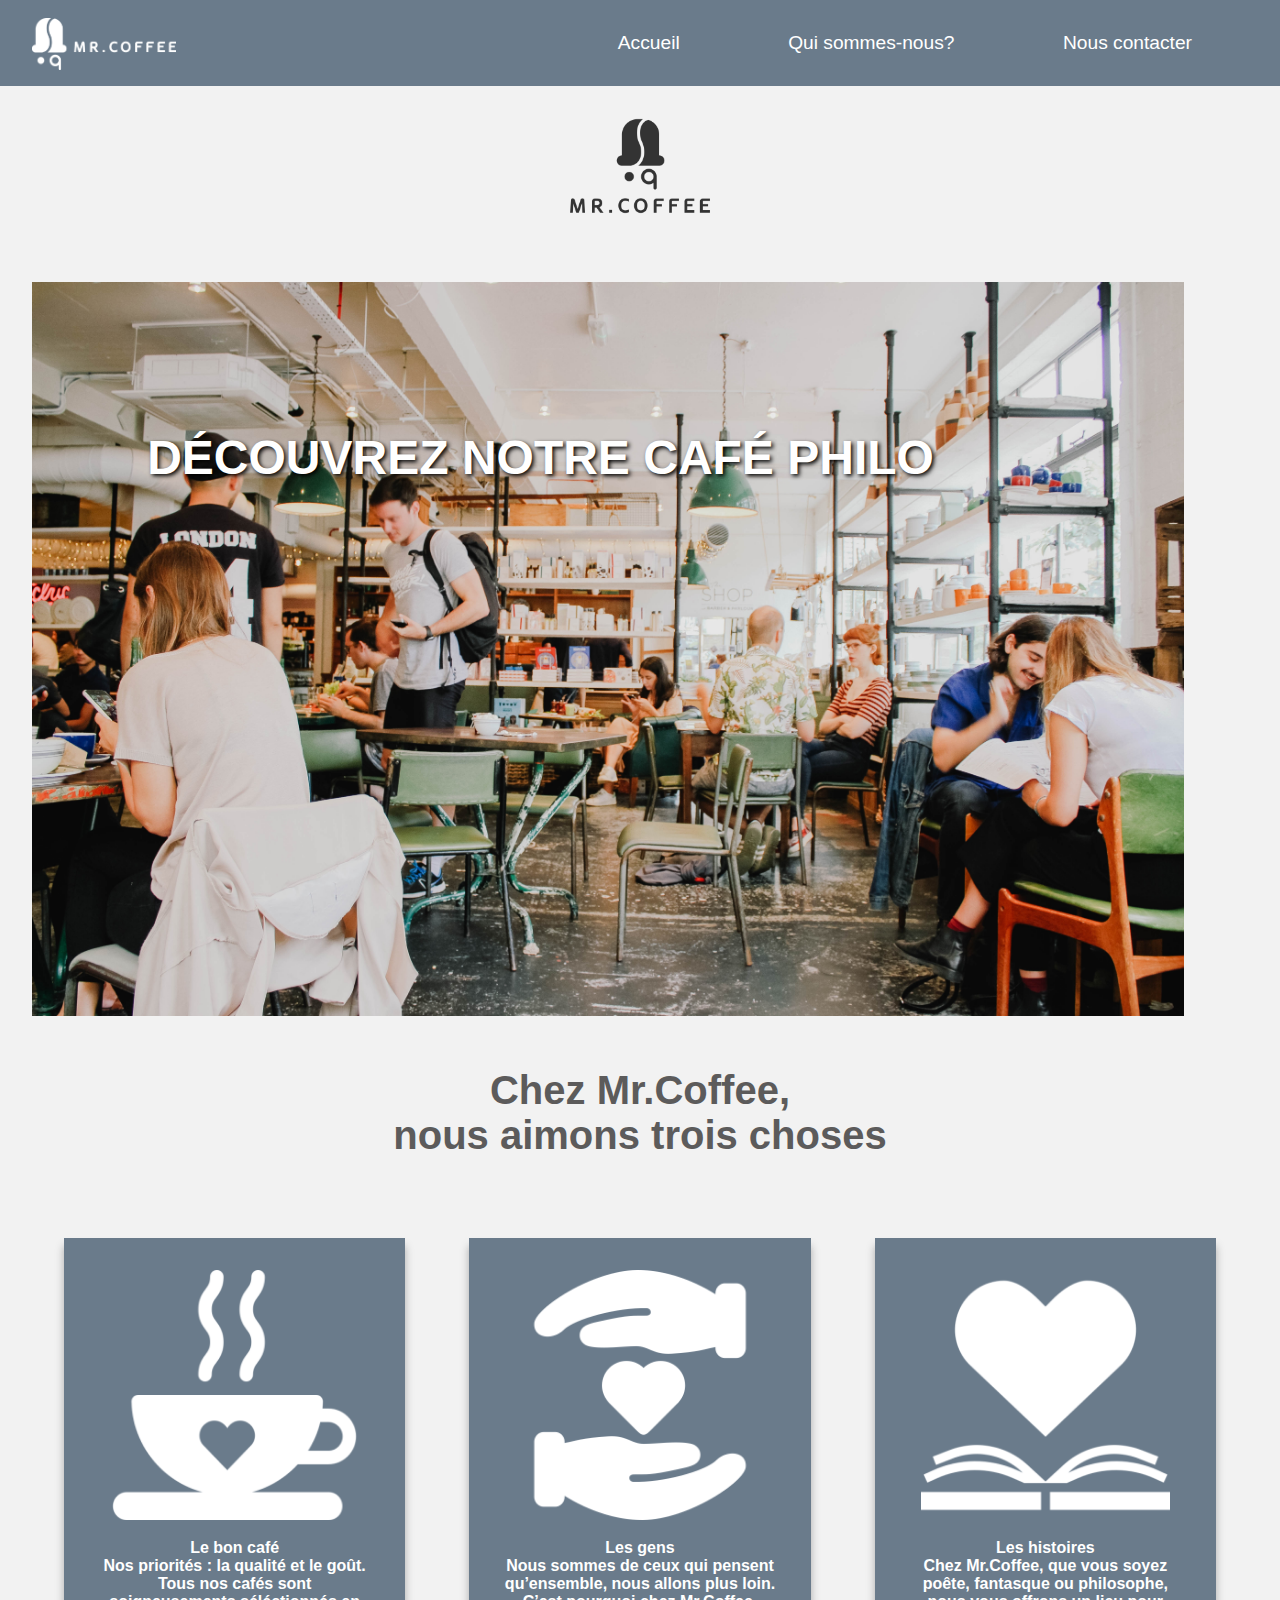
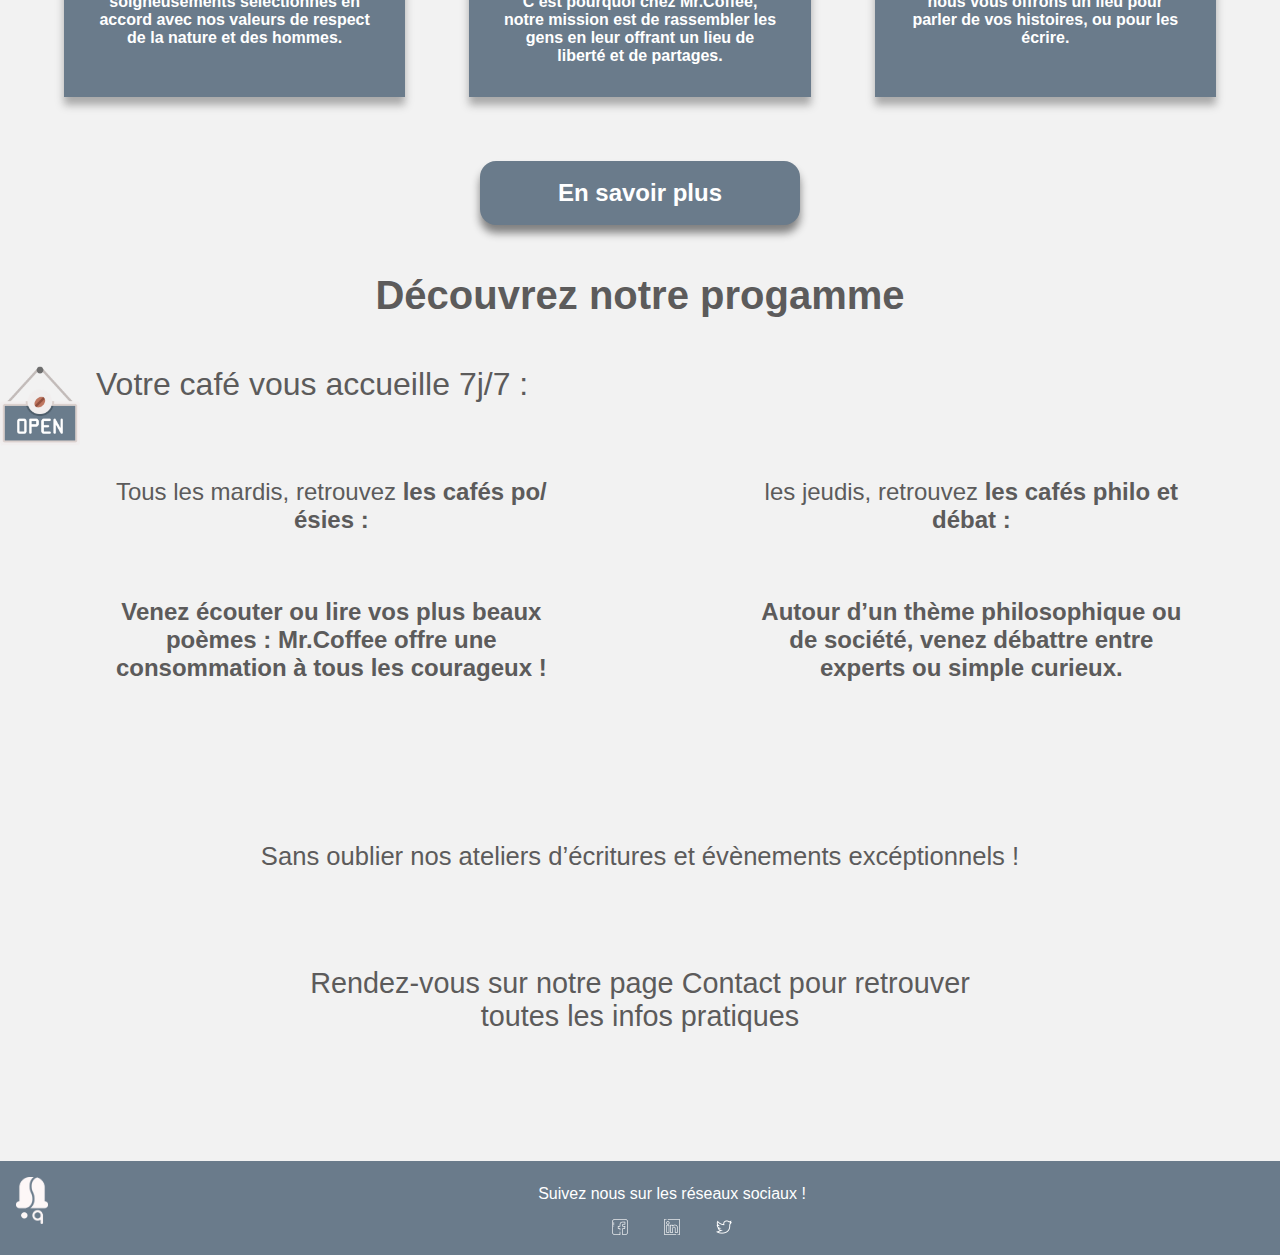
<file: index.html>
<!DOCTYPE html>
<html lang="en">
<head>
    <meta charset="UTF-8">
    <meta http-equiv="X-UA-Compatible" content="IE=edge">
    <meta name="viewport" content="width=device-width, initial-scale=1.0">
    <link rel="stylesheet" href= "./application.css">
    <title>Home page</title>
</head>
<body>
    <header>
    <!-- Nav bar begins header -->
    <nav>
         <img src="./assets/full_logo_white.png"
                alt="Mr Coffee logo-Size small"/>
        <ul>
            <li><a href="./index.html" target="_self" >Accueil</a></li>
            <li><a href="./about.html" target="_self" >Qui sommes-nous?</a></li>
            <li><a href="./contact.html" target="_self" >Nous contacter</a></li>
        </ul>
    </nav>
    <!-- Nav bar ends here -->
    </header>
    <main>
        <!-- The main logo -->
        <div class="mainLogo">
            <img src="./assets/logo_mrcoffee.png" alt="Mr Coffee logo-Size big">
        </div>
        <!-- The cafe pic -->
        <div class="cafePic1">
        <img src="./assets/mr_coffee_salle.jpg" alt="The cafe pic with a lot of customers"/>
        <h2 class="cafeName">DÉCOUVREZ NOTRE CAFÉ PHILO</h2>
        </div>
        <!-- text before the 3 cards -->
        <div class="txtBfrCard">
        <p>Chez Mr.Coffee,</p>
        <p>nous aimons trois choses</p>
        </div>
        <!-- Three cards -->
        <div class="threeCards">
            <div class="card">
                <img src="./assets/icon_café.png" alt="coffee icon">
                <p>Le bon café</p>
                <p>Nos priorités : la qualité et le goût.
                   Tous nos cafés sont soigneusements
                   séléctionnés en accord avec nos
                   valeurs de respect de la nature et des
                   hommes.</p>
            </div>
            <div class="card">
                <img src="./assets/icon_gens.png" alt="hands with a heart symbol between them indicating people working at the cafe">
                <p>Les gens</p>
                <p>Nous sommes de ceux qui pensent
                   qu’ensemble, nous allons plus loin.
                   C’est pourquoi chez Mr.Coffee, notre
                   mission est de rassembler les gens en
                   leur offrant un lieu de liberté et de
                   partages.</p>
            </div>
            <div class="card">
                <img src="./assets/icon_histoires.png" alt="Heart with a book below it indicating stories">
                <p>Les histoires</p>
                <p>Chez Mr.Coffee, que vous soyez
                   poête, fantasque ou philosophe, nous
                   vous offrons un lieu pour parler de
                   vos histoires, ou pour les écrire.</p>
            </div>
        </div>
        <!-- Text with a button like background -->
        <div class="btnTxt">
            <button class="btn">En savoir plus</button>
        <p class="txtBlBtn">Découvrez notre progamme</p>
        </div>
        <!-- Open pic and cafe info -->
        <div class="open">
            <img src="./assets/icon_open.png" alt="Open-indicating the cafe open days">
            <p>Votre café vous accueille 7j/7 :</p>
        </div>
        <div class="info">
          <div class="info1">
            <p><span>Tous les mardis,
               retrouvez</span> les cafés po/ésies :</p>
            <p>Venez écouter ou lire vos plus beaux 
               poèmes : Mr.Coffee offre une 
               consommation à tous les courageux !</p>
          </div>
          <div class="info2">
            <p><span>les jeudis,
                retrouvez </span>les cafés philo et débat :</p>
            <p>Autour d’un thème philosophique ou de 
            société, venez débattre entre experts ou 
            simple curieux.</p>
          </div>
        </div>
        <div class="moreInfo">
            <p class="p1">Sans oublier nos ateliers d’écritures et évènements excéptionnels !</p>
            <p class="p2">Rendez-vous sur notre page Contact pour retrouver<br>toutes les infos pratiques</p>
        </div>
    </main>
    <footer>
         <img class="footerLogo" src="./assets/logo_blanc.png" alt="small logo of the cafe"/>
         <p>Suivez nous sur les réseaux sociaux !</p>
        <div class="mediaLogo">
            <img src="./assets/logo_facebook.png" alt="facebook logo" >
            <img src="./assets/logo_linkedin.png" alt="logo_linkedin" >
            <img src="./assets/logo_twitter.png" alt="logo_twitter" >

        </div>
    </footer>
    
</body>
</html>
</file>
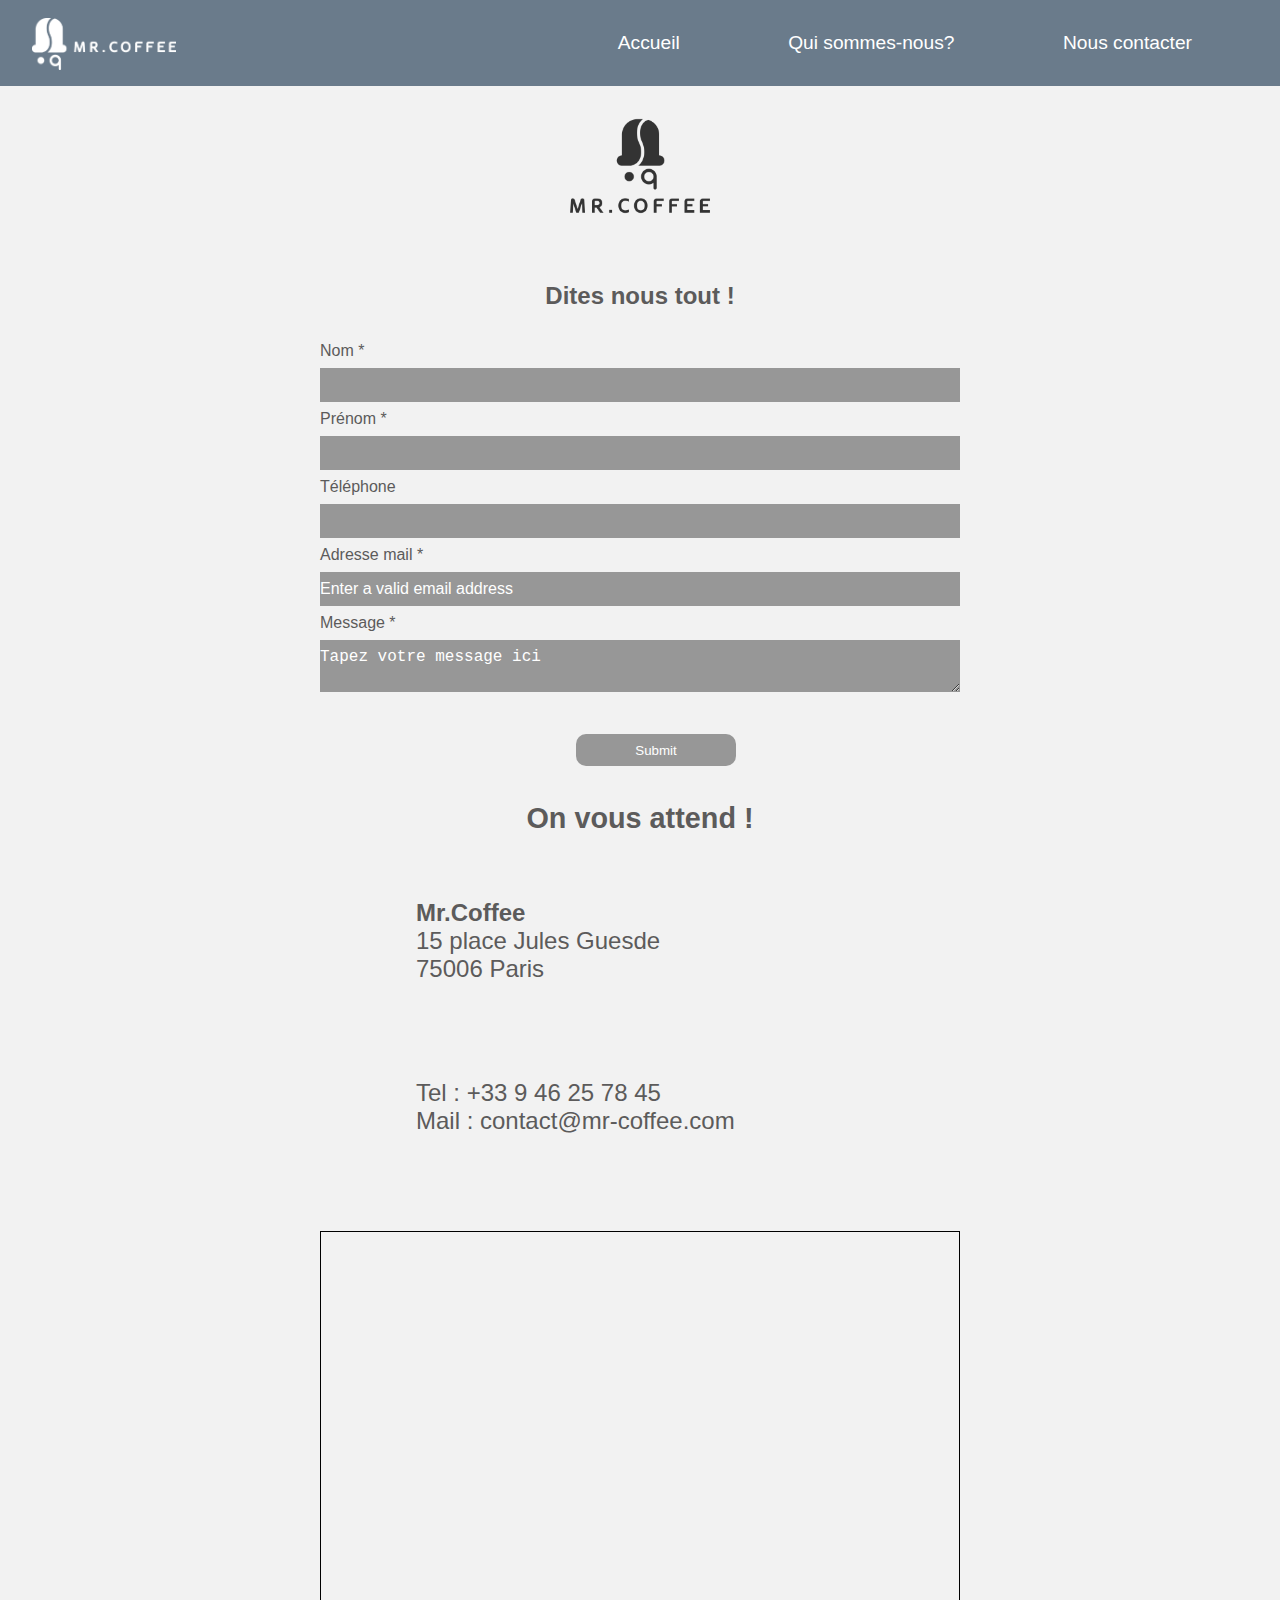
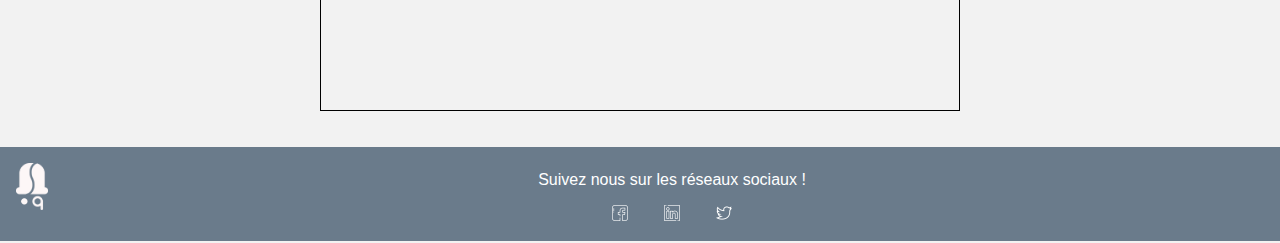
<file: contact.html>
<!DOCTYPE html>
<html lang="en">
<head>
   <meta charset="UTF-8">
   <meta http-equiv="X-UA-Compatible" content="IE=edge">
   <meta name="viewport" content="width=device-width, initial-scale=1.0">
   <link rel="stylesheet" href="./application.css">
   <link rel="stylesheet" href="./contact.css">
   <script type="text/javascript" src="./form.js" defer></script>
   <title>Contact Page</title>
</head>
<body>
 <header>
  <!-- Nav bar begins header -->
    <nav>
         <img src="./assets/full_logo_white.png" alt="Mr Coffee logo-Size small" />
          <ul>
            <li><a href="./index.html" target="_self" >Accueil</a></li>
            <li><a href="./about.html" target="_self" >Qui sommes-nous?</a></li>
            <li><a href="./contact.html" target="_self" >Nous contacter</a></li>
         </ul>
    </nav>
  <!-- Nav bar ends here -->
  </header>
  <main>
       <!-- The main logo -->
       <div class="mainLogo">
           <img src="./assets/logo_mrcoffee.png" alt="Mr Coffee logo-Size big">
       </div>
       <!-- Form starts here  -->
       <div class="formDiv">
      <h2>Dites nous tout !</h2>
      <form id="contactUS">
         <label class="lab1" for="fname">Nom *</label><br>
         <input type="text" id="fname" name="fname" required><br>

         <label class="lab1" for="lname">Prénom *</label><br>
         <input type="text" id="lname" name="lname" required><br>

         <label class="lab1" for="tnum">Téléphone</label><br>
         <input type="text" id="tnum" name="tnum"><br>

         <label class="lab1" for="email">Adresse mail *</label><br>
         <input type="text" id="email" name="email" required placeholder="Enter a valid email address"><br>

         <label class="lab1" for="message">Message *</label><br>
         <textarea type="text" id="message" name="message" required placeholder="Tapez votre message ici"></textarea> <br>

         <button type="submit" id="btn">Submit</button>
         
      </form>
   </div>
       <!-- Form ends here -->
      <!-- The Modal -->
      <div id="myModal" class="modal">
      
         <!-- Modal content -->
         <div class="modal-content">
           <div class="modalImg">
              <img src="./assets/logo_dark.png" alt="Mr Coffee cafe logo">
            </div>
            <div class="modalTxt">
            <p>MERCI</p>
               <p>Votre message a bien été envoyé !</p>
               <p>Nous essaierons d’y répondre au mieux dans les plus brefs délais. À bientot chez Mr.Coffee</p>
               <button id="closeBtn">FERMER</button>
            </div>
         </div>
      
      </div>
  <!-- Text after the logo -->
  <div class="afterLogo">
      <h2>On vous attend !</h2>
       <p><span>Mr.Coffee</span> <br>
         15 place Jules Guesde <br>
         75006 Paris</p>
       <p>Tel : +33 9 46 25 78 45 <br>
         Mail : contact@mr-coffee.com</p>
      </div>
      <div class="maps">
         <iframe
            src="https://www.google.com/maps/embed?pb=!1m18!1m12!1m3!1d2551.3619942724476!2d2.31856186774195!3d48.83680032571802!2m3!1f0!2f0!3f0!3m2!1i1024!2i768!4f13.1!3m3!1m2!1s0x47e671b5590a00b1%3A0x2711ee015c1c2b2e!2s15%20Rue%20Jules%20Guesde%2C%2075014%20Paris%2C%20France!5e0!3m2!1sen!2sau!4v1628907075033!5m2!1sen!2sau"
            allowfullscreen="" loading="lazy"></iframe>
      </div>
  </main>
  <footer>
     <img class="footerLogo" src="./assets/logo_blanc.png" alt="small logo of the cafe" />
      <p>Suivez nous sur les réseaux sociaux !</p>
     <div class="mediaLogo">
        <img src="./assets/logo_facebook.png" alt="logo_facebook" >
        <img src="./assets/logo_linkedin.png" alt="logo_linkedin" >
        <img src="./assets/logo_twitter.png" alt="logo_twitter" >
     </div>
  </footer>
</body>
</html>
</file>
<file: application.css>
/* Common for all pages */
*{
    margin: 0;
    padding: 0;
    box-sizing: border-box;
    /* border: 1px solid red; */
}
@import url('https://fonts.googleapis.com/css2?family=Roboto&display=swap');
:root{
    --ffam : 'Roboto', sans-serif;
    --bcolor: rgb(106,123,139);
    --tcolor1: white;
    --tcolor2: #5C5B5B;
    --bgPage: #F2F2F2;
}
body{
    font-family: var(--ffam);
    background-color: var(--bgPage);
    width: 100%;
}
header{
    width: 100%;
}
nav{
    background-color: var(--bcolor);
    color:var(--tcolor1);
    padding: 1rem;
    display: flex;
    justify-content: space-between;
    width: 100vw;
    /* float:right; */
}

nav img{
    width: 10rem;
    float:left;
    padding-left: 1rem;
    padding-top: 0.1rem;
}
nav ul{
    padding: 1rem;
  }

nav ul li{
  display: inline; 
  white-space: nowrap;
  font-size: 1.2rem;
  margin: 4rem 2rem;
}
nav ul li a{
    color: var(--tcolor1);
    padding: 1rem 1rem;
    margin-right: 0.5rem;
    text-decoration: none;
}
.mainLogo{
    text-align: center;
}
.mainLogo img{
      width: 10rem;
}
footer{
    width: 100vw;
    background-color: var(--bcolor);
    color: var(--tcolor1);
    clear:both;
    overflow:auto;
    text-align: center;
}
.footerLogo{
    /* height: 5rem; */
    width: 4rem;
    float:left;
    /* padding: 2rem 1rem 2rem 3rem; */
    padding: 1rem;
}
footer p{
    margin-top: 1.5rem;
    text-align: center;
    font-size:normal;
}
footer .mediaLogo{
    text-align: center;
}
footer .mediaLogo img{
    width: 2rem;
    padding: 0.5rem;
    margin: 0.5rem;
}
/* CSS for Index */

.cafePic1{
   color: var(--tcolor1);
   position: relative;
   text-align: center;
    width: 90%;
    margin: 2rem;
}
.cafePic1 img{
    width: 100%;
   height: 60%;
}

.cafePic1 .cafeName{
  color: var(--tcolor1);
  position: absolute;
  /* width: 100%; */
  top: 20%;
  left: 10%;
  /* transform: translateY(-50%); */
  font-size: 3rem;
  font-weight: bold;
  text-shadow: 2px 2px 4px #000000;
  text-align: center;
  /* padding: 0 2rem; */
 }
.txtBfrCard{
    text-align: center;
    color:var(--tcolor2);
    font-weight: bold;
    font-size: 2.5rem;
    padding: 1rem 1rem;
    margin: 2rem 2rem;
}
.threeCards{
    display: flex;
    margin: 2rem;
    
}
.card{
    box-shadow: 0 0.5rem 0.5rem 0 darkgrey;
    background-color:var(--bcolor);
    color:var(--tcolor1);
    font-size: 1rem;
    font-weight: bold;
    margin: 2rem;
    padding: 2rem;
    text-align: center;
    width: 30%;
}
.threeCards .card img{
    width: 90%;
    margin-bottom: 15px;
}
.threeCards .card .p{
    padding: 1rem;
}
.btnTxt{
        text-align: center;
}
.btn{
    border-radius: 1rem;
    background-color:var(--bcolor);
    color: var(--tcolor1);
    height: 4rem;
    width: 20rem;
    box-shadow: 0 0.5rem 0.5rem 0 gray;
    font-size: x-large;
    font-weight: bold;
     margin-top: auto;
     border-style: none;
}

.txtBlBtn{
    font-size: 2.5rem;
    font-weight: bold;
    text-align: center;
    color: var(--tcolor2);
    padding: 2rem;
    margin: 1rem;
}
.open{
    display: flex;
}
.open img{
    width: 5rem;
    height: 5rem;
}
.open p{
    padding-left: 1rem;
    font-size: 2rem;
    color: var(--tcolor2);
}
.info{
    display: flex;
    color: var(--tcolor2);
    font-size: large;
}
.info span{
    font-weight: normal;
}
.info1 p, .info2 p{
    font-weight: bold;
    text-align: center;
    padding: 2rem 6rem;
    font-size:1.5rem;
}
.moreInfo{
    text-align: center;
    padding: 2rem;
    margin: 2rem;
    color: var(--tcolor2);
    }

.moreInfo p{
    font-weight: normal;
    font-size: 1.8rem;
    padding: 2rem;
    margin: 2rem;
}
.moreInfo .p1{
    font-weight: normal;
    font-size: 1.6rem;
}

/* CSS for about page */
.coffeePicTxt{
    display: flex;
    justify-content: center;
    align-items: center;
}
.coffeeTxt{
    margin: 1rem;
}
 .coffeeTxt p{
    color: var(--tcolor2);
    font-size: 1.3rem;
    font-weight: normal;
    padding: 1rem 0 1rem 1rem;
    margin: 2rem 0.5rem 1rem 1rem;
}  
.coffeeTxt p:nth-child(1){
    /* word-spacing: 30px; */
    font-size: x-large;
    font-weight:bolder;
}

.coffeeImg img{
    /* height: 45rem;  */
    width: 30rem;
    margin-left: auto;
}
.cafePicTxt{
    display: flex;
    padding: 1rem;
    margin: 1rem;
}
.cafeTxt p{
    color: var(--tcolor2);
    font-size: 1.3rem;
    font-weight: normal;
    text-align:left;
    padding: 1rem;
    
}
.cafeTxt p:nth-child(1){
    word-spacing: 30px;
    font-size: xx-large;
    font-weight:bolder;
}
.cafePic2 img{
    width: 30rem;
}

/* CSS for contact page */
/* .formDiv {
  text-align: center;
  display: block;
}
.formDiv h2{
    text-align: center;
}
.formDiv form {
   border: 5px solid black; 
  padding: 1rem;
  margin: 1rem;
  font-size: 1.2rem;
 align-items: center;
} */

.afterLogo{
    /* text-align: center; */
    padding:0 2rem;
    margin:0 20rem;
    color: var(--tcolor2);
  
}
.afterLogo h2{
    font-weight: bold;
    font-size: 1.8rem;
    /* white-space: nowrap; */
    text-align: center;
}
.afterLogo p{
    text-align: left;
    padding: 2rem;
    margin: 2rem;
    font-weight: medium;
    font-size: 1.5rem;
    /* white-space: nowrap; */
}
.afterLogo p:nth-of-type(1) span{
    font-weight: bold;
}
.maps{
     text-align: center;
}   
     
.maps iframe{
    margin: 2rem;
    border: 1px solid black;
    /* width: 40rem;
    height: 30rem; */
    width: 50%;
    height: 30rem;
   }
/*Media quries*/
@media screen and (max-width: 768px) {
    
    p{
        font-size: 0.875rem;
    }
    .threeCards{
        flex-direction: column;
        align-items: center;
    }

    .card{
        margin-bottom: 25px;
        width: 60%;
        padding: 40px;
    }
}
@media screen and (max-width: 900px){
    nav{
        display: block;
        text-align: center;
        width: 100%;
    }
    nav img{
        display: none;
    }
    nav ul li{
        font-size: 1rem;
    }
    /*Contact page*/
    .afterLogo{
        text-align: center;
        padding: 0;
       margin: 0;
    }
    .afterLogo h2,.afterLogo p{
        text-align: center;
        font-size: 1.2rem;
    }
    /*About page*/
    .coffeePicTxt,.cafePicTxt{
       
        font-size: 1.5rem;
        text-align: center;
         padding-bottom: 1rem;
       margin-bottom: 1rem;
    }
    .coffeePicTxt{
        flex-direction: column;
    }
    .cafePicTxt{
        flex-direction: column-reverse;
    }
    /*Index page*/
    .info{
        display: block;
        font-size: 1.5rem;
        text-align: center;
         padding-bottom: 1rem;
       margin-bottom: 1rem;
    }
    .cafeName{
        font-size: 1.5rem;
        text-align: center;
    }
}
@media screen and (max-width: 650px){
    nav ul li{
        font-size: 1rem;
       display:block;
       padding: 0;
       margin: 0;
    }
    nav ul{
         text-align: center;
    }
    .afterLogo{
        font-size: 1rem;
        text-align: center;
    }
    .coffeePicTxt,.cafePicTxt{
        font-size: 1.2rem;
    }
    .cafeName{
        font-size: xx-small;
        text-align: center;
        height: auto;
    }
}
</file>
<file: contact.css>
.formDiv{
  width: 50%;
  /* text-align: center; */
  /* padding: 2rem 0; */
  margin: 1rem auto;
  color: white;
  }
.formDiv h2{
    text-align: center;
    font-size: 1.5rem;
    font-weight: bold;
    color: #5C5B5B;
    margin: 1rem;
    padding: 1rem;
}
.contactUs{
   /* border: 5px solid black;  */
  padding: 1rem;
  margin: 1rem;
  font-size: 1.2rem;
  text-align: center;
}
form input,textarea{
  padding: 0.5rem 0;
  margin: 0.5rem 0;
  font-size: 1rem;
  width: 100%;
  background-color: #979797;
  color: white;
  border: none;
}
::placeholder { /* Chrome, Firefox, Opera, Safari 10.1+ */
  color: white;
  opacity: 1; /* Firefox */
}

label{
  padding: 0.5rem 0;
  margin: 0.5rem 0;
  color: #5C5B5B;
  text-align: left;
}
form button{
  width: 10rem;
  height: 2rem;
  background-color: #979797;
  color: white;
  border-radius: 10px;
  margin:30px 0 20px 40%;
  border: none;
}

/* The Modal (background) */
.modal {
  display: none;/* Hidden by default */
  position: fixed; /* Stay in place */
  z-index: 1; /* Sit on top */
  left: 0;
  top: 0;
  width: 100%; /* Full width */
  height: 100%; /* Full height */
  overflow: auto; /* Enable scroll if needed */
  background-color: rgb(0,0,0); /* Fallback color */
  background-color: rgba(0,0,0,0.4); /* Black w/ opacity */
  border-radius: 15px;
}

/* Modal Content/Box */
.modal-content {
  display: flex;
  background-color: #fefefe;
  margin: 15% auto; /* 15% from the top and centered */
  padding: 20px;
  border: 1px solid #888;
  width: 80%; /* Could be more or less, depending on screen size */
}
.modal-content img{
  height: 5rem;
}
.modalTxt{
  text-align: center;
  padding-left: 2rem;
  margin-left: 2rem;
  color: #5C5B5B;
}
.modalTxt button{
  /* padding: 1rem; */
  margin: 1rem;
  height: 2rem;
  width: 10rem;
  border-radius: 10px;
  background-color: #979797;
  color: white;
  border: none;
}
</file>
